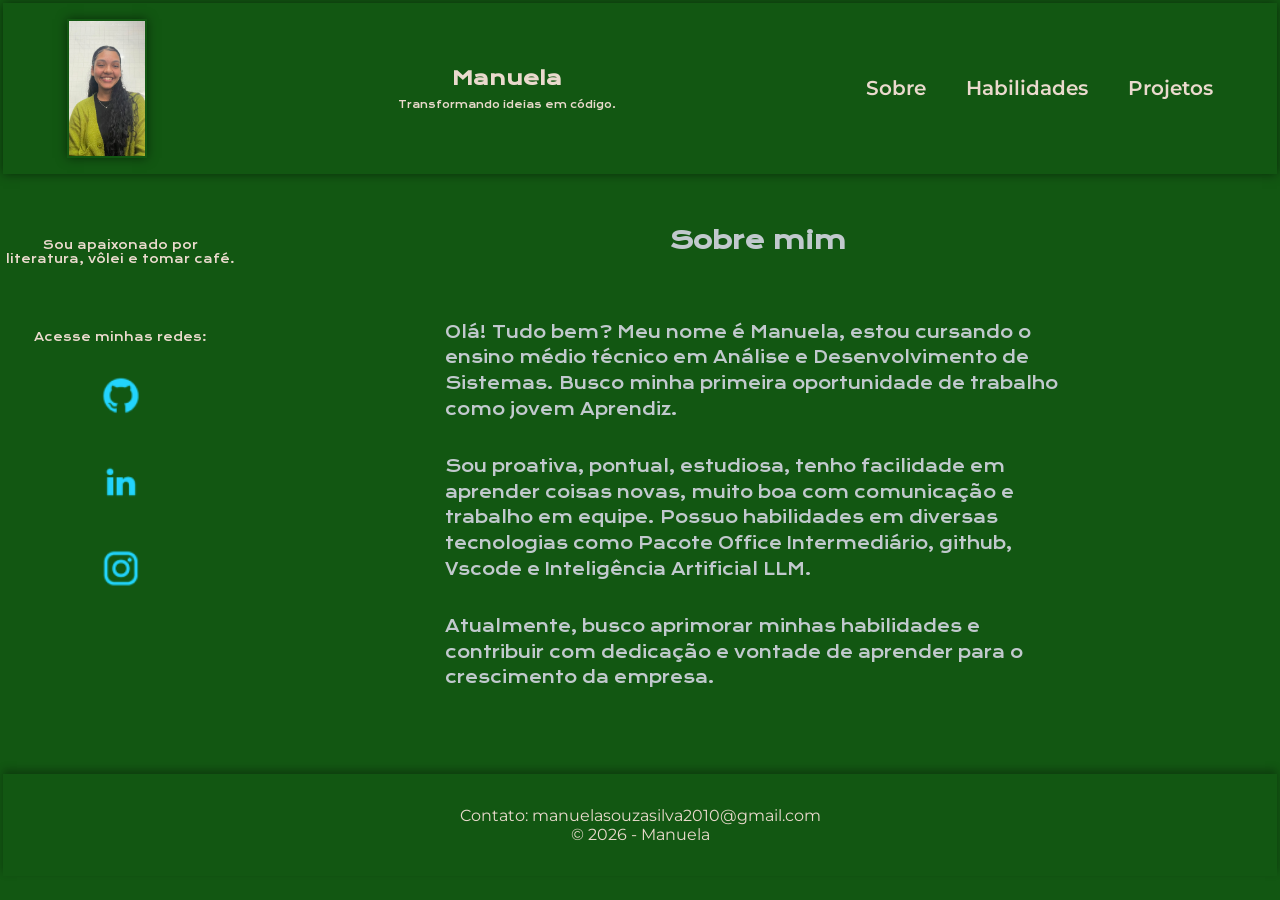
<file: Portfolio-2-ds---3-bimestre-main manu/Portfolio-2-ds---3-bimestre-main/index.html>
<!DOCTYPE html>
<html lang="pt-br">

<head>
    <meta charset="UTF-8">
    <meta name="viewport" content="width=device-width, initial-scale=1.0">
    <title>Manuela S. da Silva | Desenvolvedora Front-end</title>
    <link rel="stylesheet" href="./styles/style.css">
</head>

<body>
    <!-- HEADER -->
    <header class="cabecalho">
        <img class="fotografia" src="assets/Foto do currículo.jpeg" alt="Foto SUA">

        <div class="cabecalho__texto">
            <h1>Manuela</h1>
            <p>Transformando ideias em código.</p>
        </div>

        <nav class="cabecalho__menu">
            <a class="cabecalho__menu__link" href="index.html">Sobre</a>
            <a class="cabecalho__menu__link" href="habilidades.html">Habilidades</a>
            <a class="cabecalho__menu__link" href="projetos.html">Projetos</a>
        </nav>

    </header>
        <!-- EXTRAS -->
        <aside class="extras">
            <p>Sou apaixonado por literatura, vôlei e tomar café.</p>
            <p>Acesse minhas redes:</p>
            <div class="links">
                <a href="https://github.com/manuelasouzasilva2010-prog" target="_blank">
                    <img src="assets/github.png" alt="Logo GitHub" class="logo-rede-social">
                </a>
                <a href="https://www.linkedin.com/in/manuela-souza-450233439?utm_source=share_via&utm_content=profile&utm_medium=member_ios" target="_blank">
                    <img src="assets/linkedin.png" alt="Logo LinkedIn" class="logo-rede-social">
                </a>
                <a href="https://www.instagram.com/ma_silva16a" target="_blank">
                    <img src="assets/instagram.png" alt="Logo Instagram" class="logo-rede-social">
                </a>
            </div>
        </aside>
        <main class="apresentacao">
            <!-- SOBRE -->
            <section class="sobre">
                <h2>Sobre mim</h2>
                <p>Olá! Tudo bem? Meu nome é Manuela, estou cursando o ensino médio técnico em Análise e Desenvolvimento de Sistemas. Busco minha primeira oportunidade de trabalho como jovem Aprendiz.</p>
                <p>Sou proativa, pontual, estudiosa, tenho facilidade em aprender coisas novas, muito boa com comunicação e trabalho em equipe. Possuo habilidades em diversas tecnologias como Pacote Office Intermediário, github, Vscode e Inteligência Artificial LLM.</p>
                <p>Atualmente, busco aprimorar minhas habilidades e contribuir com dedicação e vontade de aprender para o crescimento da empresa.</p>
            </section>
        </main>
    <!-- FOOTER -->
    <footer class="rodape">
        <p>Contato: manuelasouzasilva2010@gmail.com</p>
        <p>© 2026 - Manuela</p>
    </footer>
</body>

</html>
</file>
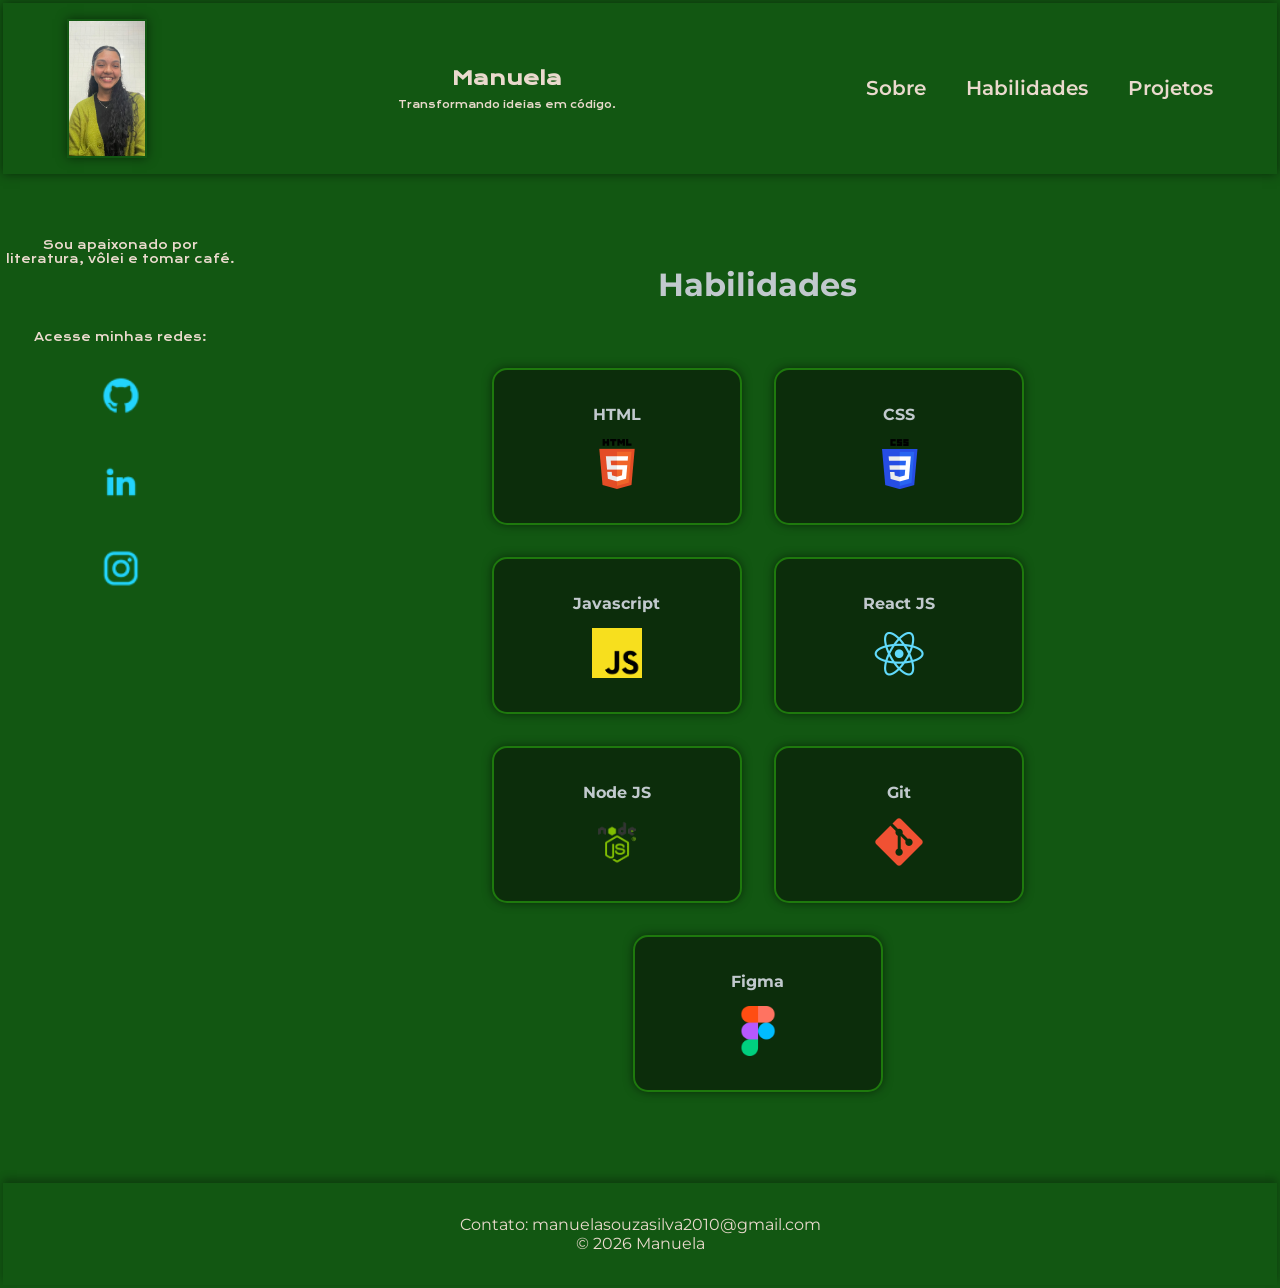
<file: Portfolio-2-ds---3-bimestre-main manu/Portfolio-2-ds---3-bimestre-main/habilidades.html>
<!DOCTYPE html>
<html lang="pt-br">

<head>
    <meta charset="UTF-8">
    <meta name="viewport" content="width=device-width, initial-scale=1.0">
    <title>Habilidades</title>
    <link rel="stylesheet" href="./styles/style.css">
</head>

<body>
    <!-- HEADER -->
    <header class="cabecalho">
        <img class="fotografia" src="assets/Foto do currículo.jpeg" alt="Foto do ">

        <div class="cabecalho__texto">
            <h1>Manuela</h1>
            <p>Transformando ideias em código.</p>
        </div>

        <nav class="cabecalho__menu">
            <a class="cabecalho__menu__link" href="index.html">Sobre</a>
            <a class="cabecalho__menu__link" href="habilidades.html">Habilidades</a>
            <a class="cabecalho__menu__link" href="projetos.html">Projetos</a>
        </nav>

    </header>


        <!-- EXTRAS -->
        <aside class="extras">
            <p>Sou apaixonado por literatura, vôlei e tomar café.</p>
            <p>Acesse minhas redes:</p>
            <div class="links">
                <a href="https://github.com/manuelasouzasilva2010-prog" target="_blank">
                    <img src="assets/github.png" alt="Logo GitHub" class="logo-rede-social">
                </a>
                <a href="https://www.linkedin.com/in/manuela-souza-450233439?utm_source=share_via&utm_content=profile&utm_medium=member_ios" target="_blank">
                    <img src="assets/linkedin.png" alt="Logo LinkedIn" class="logo-rede-social">
                </a>
                <a href="https://www.instagram.com/ma_silva16a" target="_blank">
                    <img src="assets/instagram.png" alt="Logo Instagram" class="logo-rede-social">
                </a>
            </div>

        </aside>
        <main class="apresentacao">
            <!-- HABILIDADES -->
            <section class="habilidades">
                <h2>Habilidades</h2>
                <div class="habilidades-container">
                    <div class="habilidades-box">
                        <h3>HTML</h3>
                        <img src="assets/html.png" alt="" class="habilidades-logo">
                    </div>

                    <div class="habilidades-box">
                        <h3>CSS</h3>
                        <img src="assets/css.png" alt="" class="habilidades-logo">
                    </div>

                    <div class="habilidades-box">
                        <h3>Javascript</h3>
                        <img src="assets/javascript.png" alt="" class="habilidades-logo">
                    </div>

                    <div class="habilidades-box">
                        <h3>React JS</h3>
                        <img src="assets/react.png" alt="" class="habilidades-logo">
                    </div>

                    <div class="habilidades-box">
                        <h3>Node JS</h3>
                        <img src="assets/node.png" alt="" class="habilidades-logo">
                    </div>

                    <div class="habilidades-box">
                        <h3>Git</h3>
                        <img src="assets/git.png" alt="" class="habilidades-logo">
                    </div>

                    <div class="habilidades-box">
                        <h3>Figma</h3>
                        <img src="assets/figma.png" alt="" class="habilidades-logo">
                    </div>
                </div>
            </section>
        </main>

    <!-- FOOTER -->
    <footer class="rodape">
        <p>Contato: manuelasouzasilva2010@gmail.com</p>
        <p>© 2026 Manuela</p>
    </footer>
</body>

</html>
</file>
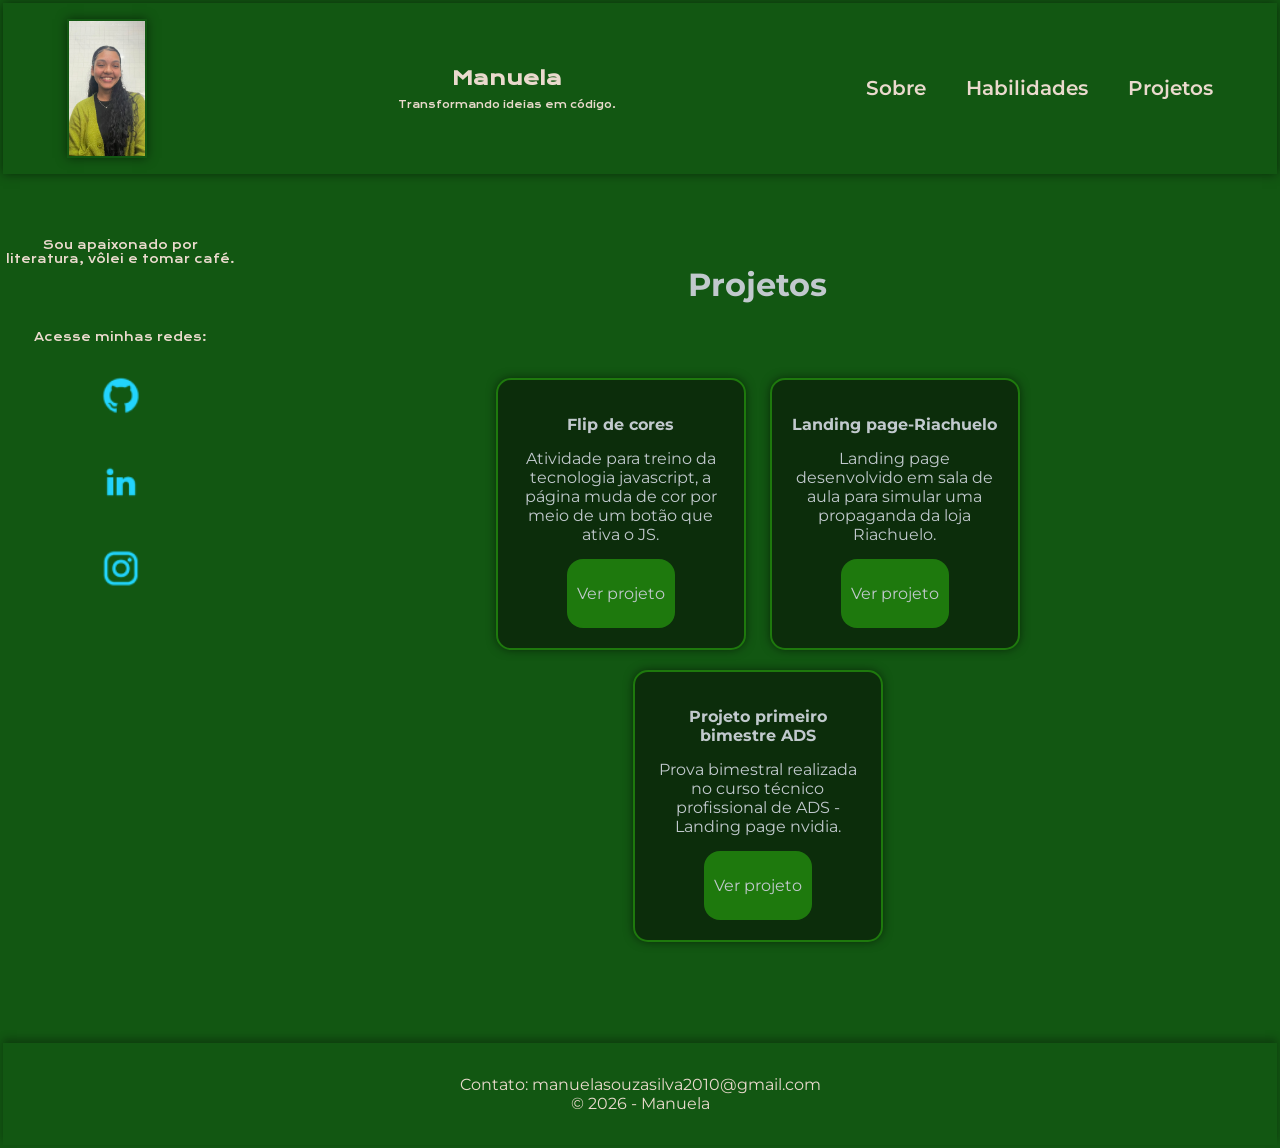
<file: Portfolio-2-ds---3-bimestre-main manu/Portfolio-2-ds---3-bimestre-main/projetos.html>
<!DOCTYPE html>
<html lang="pt-br">

<head>
  <meta charset="UTF-8">
  <meta name="viewport" content="width=device-width, initial-scale=1.0">
  <title>Sobre mim</title>
  <link rel="stylesheet" href="./styles/style.css">
</head>

<body>
  <!-- HEADER -->
  <header class="cabecalho">
    <img class="fotografia" src="assets/Foto do currículo.jpeg" alt="Foto do Perfil">

    <div class="cabecalho__texto">
      <h1>Manuela</h1>
      <p>Transformando ideias em código.</p>
    </div>

    <nav class="cabecalho__menu">
      <a class="cabecalho__menu__link" href="index.html">Sobre</a>
      <a class="cabecalho__menu__link" href="habilidades.html">Habilidades</a>
      <a class="cabecalho__menu__link" href="projetos.html">Projetos</a>
    </nav>

  </header>

  <!-- EXTRAS -->
  <aside class="extras">
    <p>Sou apaixonado por literatura, vôlei e tomar café.</p>
    <p>Acesse minhas redes:</p>
    <div class="links">
      <a href="https://github.com/manuelasouzasilva2010-prog" target="_blank">
        <img src="assets/github.png" alt="Logo GitHub" class="logo-rede-social">
      </a>
      <a href="https://www.linkedin.com/in/manuela-souza-450233439?utm_source=share_via&utm_content=profile&utm_medium=member_ios" target="_blank">
        <img src="assets/linkedin.png" alt="Logo LinkedIn" class="logo-rede-social">
      </a>
      <a href="https://www.instagram.com/ma_silva16a" target="_blank">
        <img src="assets/instagram.png" alt="Logo Instagram" class="logo-rede-social">
      </a>
    </div>
  </aside>
  <main class="apresentacao">
    <!-- PROJETOS -->
    <section class="projetos">
      <h2>Projetos</h2>

      <article class="projetos-container">
        <div class="projetos-box">
          <h3>Flip de cores</h3>

          <p>Atividade para treino da tecnologia javascript, a página muda de cor por meio de um botão que ativa o JS.</p>
          <a href="https://github.com/manuelasouzasilva2010-prog/Atividade-flip-de-cores-JS.git">
            <p>Ver projeto</p>
          </a>
        </div>
      </article>

      <article class="projetos-container">
        <div class="projetos-box">
          <h3>Landing page-Riachuelo</h3>

          <p>Landing page desenvolvido em sala de aula para simular uma propaganda da loja Riachuelo.</p>
          <a href="https://github.com/manuelasouzasilva2010-prog/riachuelo-trabalho.git">
            <p>Ver projeto</p>
          </a>
        </div>
      </article>

      <article class="projetos-container">
        <div class="projetos-box">
          <h3>Projeto primeiro bimestre ADS</h3>
          <p>Prova bimestral realizada no curso técnico profissional de ADS - Landing page nvidia.</p>
          <a href="https://github.com/manuelasouzasilva2010-prog/Gabarito-avalia-o-1-bimestre.git">
            <p>Ver projeto</p>
          </a>
        </div>
      </article>

    </section>
  </main>

  <!-- FOOTER -->
  <footer class="rodape">
    <p>Contato: manuelasouzasilva2010@gmail.com</p>
    <p>© 2026 - Manuela</p>
  </footer>
</body>

</html>
</file>
<file: Portfolio-2-ds---3-bimestre-main manu/Portfolio-2-ds---3-bimestre-main/styles/style.css>
@import url('https://fonts.googleapis.com/css2?family=Krona+One&family=Montserrat:wght@400;600&display=swap');

:root {
  --cor-primaria: #125712;
  --cor-secundaria: #c1c9cd;
  --cor-terciaria: #eadacd;
  --cor-botao: #1e790d;
  --cor-botao-hover: #73b988;
  --cor-hover: #0c2d0b;

  --fonte-primaria: 'Krona One', sans-serif;
  --fonte-secundaria: 'Montserrat', sans-serif;
}

* {
  margin: 0;
  padding: 0;
  box-sizing: border-box;
}

body {
  display: flex;
  flex-wrap: wrap;
  background-color: var(--cor-primaria);
  flex: 1 1 100vw;
  color: var(--cor-secundaria);
  margin: 3px;
}

.cabecalho {
  display: flex;
  justify-content: space-between;
  align-items: center;
  flex: 1 1 100vw;
  padding: 1rem 4rem 1rem 4rem;
  box-shadow: 0 0 0.625rem rgba(0, 0, 0, 0.5);
  transition: transform 0.3s, box-shadow 0.3s;
}

.cabecalho__menu {
  display: flex;
  gap: 40px;
}

.cabecalho__menu__link {
  font-family: var(--fonte-secundaria);
  font-size: 1.225rem;
  font-weight: 600;
  color: var(--cor-terciaria);
  text-decoration: none;
  transition: transform 0.3s ease;
}

.cabecalho__menu__link:hover {
  transform: scale(1.1);
}

.fotografia {
  display: flex;
  justify-content: center;
  align-items: center;
  padding: 0.150rem;
  width: 7%;
  height: auto;
  box-shadow: 0 0 0.625rem rgba(0, 0, 0, 0.5);
  transition: transform 0.3s, box-shadow 0.3s;
}

.fotografia:hover {
  transform: scale(1.02);
}

.cabecalho__texto {
  text-align: center;
  font-size: 0.600rem;
  color: var(--cor-terciaria);
  font-family: var(--fonte-primaria);
}

.cabecalho__texto h1 {
  padding-bottom: 0.500rem;
}

.extras {
  flex: 2 1 200px;
}

.extras p {
  font-family: var(--fonte-primaria);
  color: var(--cor-terciaria);
  font-size: .7rem;
  font-weight: 400;
  text-align: center;
  margin-top: 4rem;
}

.links {
  display: flex;
  flex-direction: column;
  justify-content: space-between;
  align-items: center;
  margin-top: 2rem;
  gap: 44px;
}

.logo-rede-social {
  width: 40px;
  margin: 0 10px;
  transition: transform 0.3s ease;
}

.logo-rede-social:hover {
  transform: scale(1.1);
}

.apresentacao {
  display: flex;
  flex: 30 1 500px;
  padding: 4% 10% 4% 10%;
  align-items: center;
  justify-content: space-between;
  gap: 64px;
}

.sobre {
  padding: 0% 10% 0% 10%;
  font-family: var(--fonte-primaria);
  font-size: 1rem;
  font-weight: 400;
}

.sobre h2 {
  margin-bottom: 4rem;
  text-align: center;
}

.sobre p {
  margin-bottom: 2rem;
  line-height: 1.6;
}

.habilidades {
  font-family: var(--fonte-secundaria);
  background-color: var(--cor-primaria);
  padding: 2.5rem 1.25rem;
  text-align: center;
}

.habilidades h2 {
  color: var(--cor-secundaria);
  font-size: 2rem;
  margin-bottom: 4rem;
}

.habilidades-container {
  display: flex;
  justify-content: center;
  align-items: center;
  flex-wrap: wrap;
  gap: 2rem;
}

.habilidades-box {
  background-color: var(--cor-hover);
  border-radius: 0.9375rem;
  padding: 1.25rem;
  width: 15.625rem;
  box-shadow: 0 0 0.625rem rgba(0, 0, 0, 0.5);
  transition: transform 0.3s, box-shadow 0.3s;
  vertical-align: top;
}

.habilidades-container .habilidades-box {
  background: var(--cor-hover);
  text-align: center;
  border: 0.125rem solid var(--cor-botao);
  transition: 0.5s ease;
}

.habilidades-container .habilidades-box:hover {
  border-color: var(--cor-botao-hover);
  transform: scale(1.02);
}

.habilidades-container h3 {
  color: var(--cor-secundaria);
  font-size: 1rem;
  margin: 0.9375rem 0;
}

.habilidades-logo {
  width: 3.125rem;
  height: auto;
  margin-bottom: 0.625rem;
}

.projetos {
  font-family: var(--fonte-secundaria);
  background-color: var(--cor-primaria);
  padding: 2.5rem 1.25rem;
  text-align: center;
}

.projetos h2 {
  color: var(--cor-secundaria);
  font-size: 2rem;
  margin-bottom: 4rem;
}

.projetos-container {
  display: inline-block;
  background-color: var(--cor-hover);
  border-radius: 0.9375rem;
  padding: 1.25rem;
  margin: 0.625rem;
  width: 15.625rem;
  min-height: 15.625rem;
  border: 0.125rem solid var(--cor-botao);
  box-shadow: 0 0 0.625rem rgba(0, 0, 0, 0.5);
  transition: 0.5s ease;
  vertical-align: top;
}

.projetos-container:hover {
  transform: scale(1.02);
}

.projetos-container h3,
.projetos-container p {
  color: var(--cor-secundaria);
  font-size: 1rem;
  margin: 0.9375rem 0;
}

.projetos-container a {
  display: inline-block;
  background-color: var(--cor-botao);
  color: var(--cor-secundaria);
  padding: 0.625rem 0.625rem;
  margin-top: auto;
  border-radius: 1rem;
  text-decoration: none;
  transition: 0.3s;
}

.projetos-container a:hover {
  background-color: var(--cor-botao-hover);
  box-shadow: 0 0 0.9375rem var(--cor-botao-hover);
}

.rodape {
  flex: 1 1 100vw;
  color: var(--cor-terciaria);
  text-align: center;
  font-family: var(--fonte-secundaria);
  font-size: 1rem;
  font-weight: 400;
  padding: 2rem 0;
  box-shadow: 0 -4px 8px rgba(0, 0, 0, 0.3);
  transition: transform 0.3s, box-shadow 0.3s;
}

@media (max-width: 768px) {

  .cabecalho {
    flex-direction: column;
    align-items: center;
    padding: 1rem 2rem;
    gap: 1rem;
    text-align: center;
  }

  .fotografia {
    order: 1;
  }

  .cabecalho__texto {
    order: 2;
  }

  .cabecalho__menu {
    order: 3;
  }

  .cabecalho__menu {
    flex-direction: column;
    padding: 1rem;
    gap: 1rem;
  }

  .fotografia {
    width: 30%;
  }

  .cabecalho__texto h1 {
    margin-top: 1rem;
    font-size: 1.2rem;
  }

  .cabecalho__texto p {
    font-size: 1rem;
  }

  .apresentacao {
    flex-direction: column;
    padding: 2rem 1rem;
    gap: 2rem;
  }

  .extras {
    text-align: center;
    padding: 2rem 1rem;
  }

  .links {
    flex-direction: row;
    justify-content: center;
    gap: 2rem;
    flex-wrap: wrap;
  }


  .habilidades-box {
    width: 100%;
    max-width: 300px;
  }


  .projetos-container {
    display: block;
    width: 100%;
    margin: 1rem auto;
    max-width: 350px;
  }


  .rodape {
    font-size: 0.875rem;
    padding: 1rem 0;
  }
}
</file>
